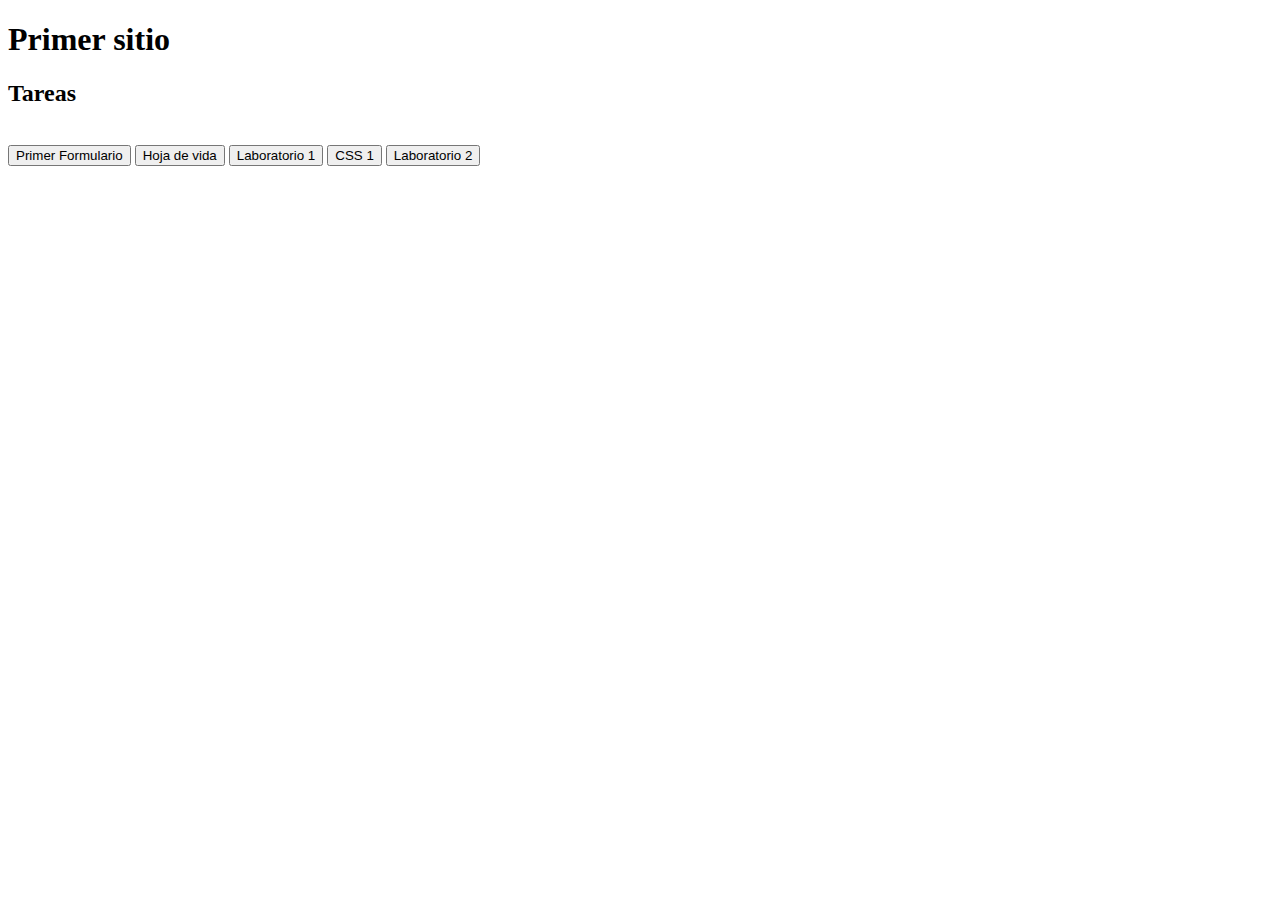
<file: Primer sitio/index.html>
<!DOCTYPE html>
<html lang="en">

<head>
    <meta charset="UTF-8">
    <meta http-equiv="X-UA-Compatible" content="IE=edge">
    <meta name="viewport" content="width=device-width, initial-scale=1.0">
    <title>Primer sitio</title>
</head>

<body>
    <h1>Primer sitio</h1>
    <h2>Tareas</h2>
    <br>
    <a href="/Primer sitio/Primer formulario/index.html" target="_blank"><button>Primer Formulario</button></a>
    <a href="/Primer sitio/Hoja de vida/index.html" target="_blank"><button>Hoja de vida</button></a>
    <a href="/Primer sitio/Laboratorio 1/index.html" target="_blank"><button>Laboratorio 1</button></a>
    <a href="/Primer sitio/Css Practica/index.html" target="_blank"><button>CSS 1</button></a>
    <a href="/Primer sitio/Laboratorio 2/index.html"><button>Laboratorio 2</button></a>
</body>

</html>
</file>
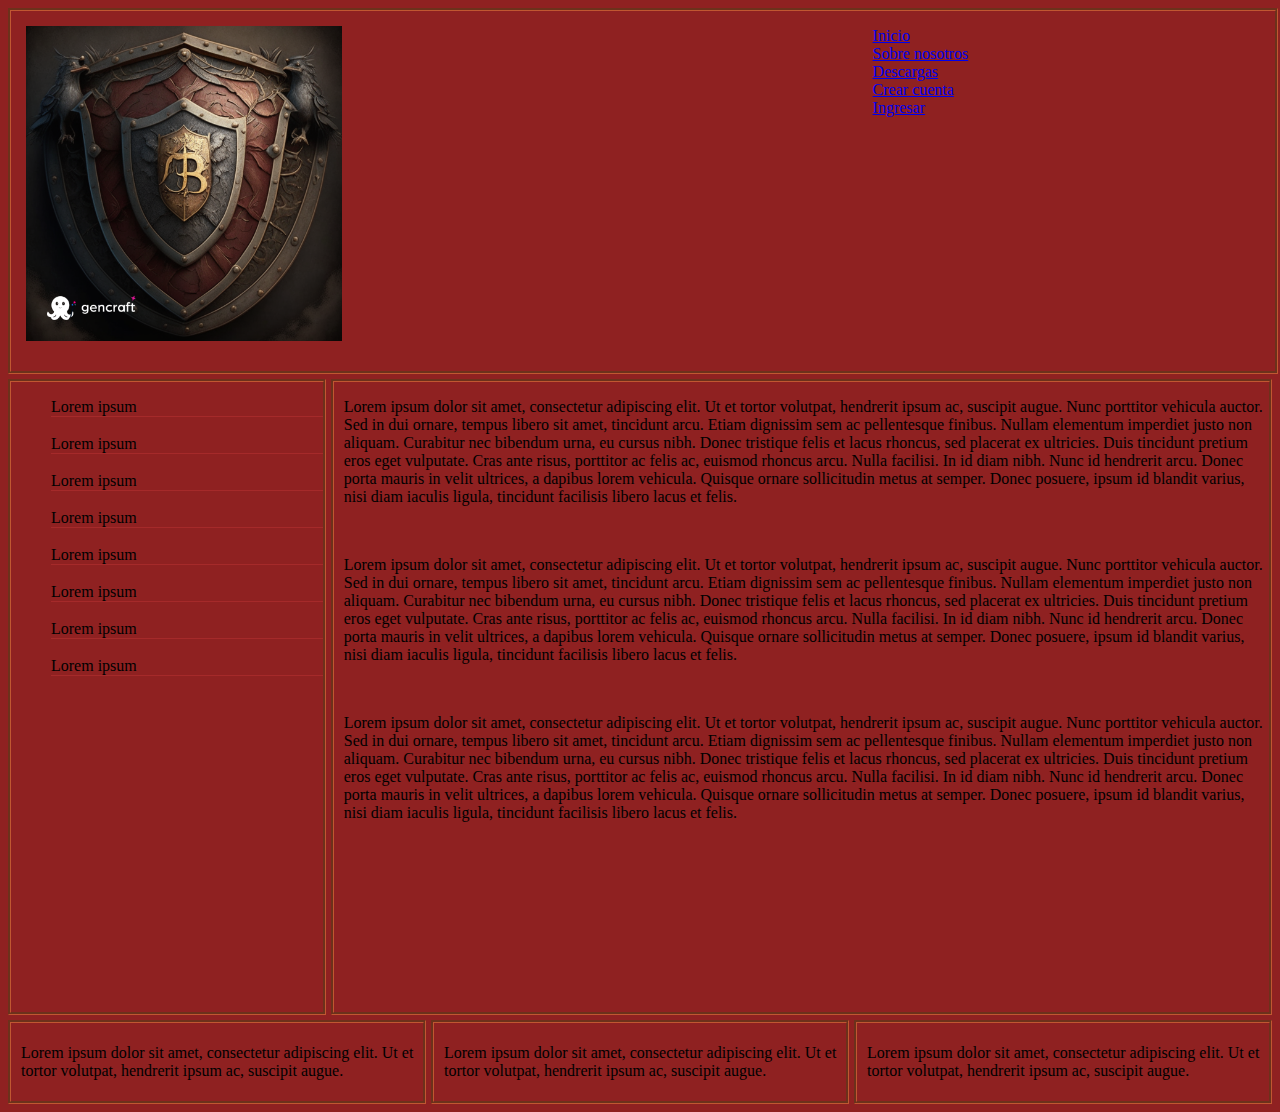
<file: Primer sitio/Css Practica/index.html>
<!DOCTYPE html>
<html lang="en">

<head>
    <meta charset="UTF-8">
    <meta http-equiv="X-UA-Compatible" content="IE=edge">
    <meta name="viewport" content="width=device-width, initial-scale=1.0">
    <link rel="stylesheet" href="styles.css">
    <title>CSS Practica</title>
</head>

<body>
    <header>
        <div id="header">
            <div id="logo">
                <img id="img" src="/Img/Brefeck's Shiel 1.png" alt="">
            </div>
            <div id="menu">
                <nav>
                    <ol>
                        <li><a href="#">Inicio</a></li>
                        <li><a href="#">Sobre nosotros</a></li>
                        <li><a href="#">Descargas</a></li>
                        <li><a href="#">Crear cuenta</a></li>
                        <li><a href="#">Ingresar</a></li>
                    </ol>
                </nav>
            </div>
        </div>
    </header>

    <main>
        <div id="left">
            <ul>
                <li>Lorem ipsum</li>
                <br>
                <li>Lorem ipsum</li>
                <br>
                <li>Lorem ipsum</li>
                <br>
                <li>Lorem ipsum</li>
                <br>
                <li>Lorem ipsum</li>
                <br>
                <li>Lorem ipsum</li>
                <br>
                <li>Lorem ipsum</li>
                <br>
                <li>Lorem ipsum</li>
                <br>
            </ul>

        </div>
        <div id="right">
            <p class="lineas">Lorem ipsum dolor sit amet, consectetur adipiscing elit. Ut et tortor volutpat, hendrerit
                ipsum ac,
                suscipit augue. Nunc porttitor vehicula auctor. Sed in dui ornare, tempus libero sit amet, tincidunt
                arcu. Etiam dignissim sem ac pellentesque finibus. Nullam elementum imperdiet justo non aliquam.
                Curabitur nec bibendum urna, eu cursus nibh. Donec tristique felis et lacus rhoncus, sed placerat ex
                ultricies. Duis tincidunt pretium eros eget vulputate. Cras ante risus, porttitor ac felis ac, euismod
                rhoncus arcu. Nulla facilisi. In id diam nibh. Nunc id hendrerit arcu. Donec porta mauris in velit
                ultrices, a dapibus lorem vehicula. Quisque ornare sollicitudin metus at semper. Donec posuere, ipsum id
                blandit varius, nisi diam iaculis ligula, tincidunt facilisis libero lacus et felis.

            </p>
            <br>
            <p class="lineas">Lorem ipsum dolor sit amet, consectetur adipiscing elit. Ut et tortor volutpat, hendrerit
                ipsum ac,
                suscipit augue. Nunc porttitor vehicula auctor. Sed in dui ornare, tempus libero sit amet, tincidunt
                arcu. Etiam dignissim sem ac pellentesque finibus. Nullam elementum imperdiet justo non aliquam.
                Curabitur nec bibendum urna, eu cursus nibh. Donec tristique felis et lacus rhoncus, sed placerat ex
                ultricies. Duis tincidunt pretium eros eget vulputate. Cras ante risus, porttitor ac felis ac, euismod
                rhoncus arcu. Nulla facilisi. In id diam nibh. Nunc id hendrerit arcu. Donec porta mauris in velit
                ultrices, a dapibus lorem vehicula. Quisque ornare sollicitudin metus at semper. Donec posuere, ipsum id
                blandit varius, nisi diam iaculis ligula, tincidunt facilisis libero lacus et felis.

            </p>
            <br>
            <p class="lineas">Lorem ipsum dolor sit amet, consectetur adipiscing elit. Ut et tortor volutpat, hendrerit
                ipsum ac,
                suscipit augue. Nunc porttitor vehicula auctor. Sed in dui ornare, tempus libero sit amet, tincidunt
                arcu. Etiam dignissim sem ac pellentesque finibus. Nullam elementum imperdiet justo non aliquam.
                Curabitur nec bibendum urna, eu cursus nibh. Donec tristique felis et lacus rhoncus, sed placerat ex
                ultricies. Duis tincidunt pretium eros eget vulputate. Cras ante risus, porttitor ac felis ac, euismod
                rhoncus arcu. Nulla facilisi. In id diam nibh. Nunc id hendrerit arcu. Donec porta mauris in velit
                ultrices, a dapibus lorem vehicula. Quisque ornare sollicitudin metus at semper. Donec posuere, ipsum id
                blandit varius, nisi diam iaculis ligula, tincidunt facilisis libero lacus et felis.

            </p>
            <br>

        </div>
    </main>
    <footer>
        <div class="divsFooter1">
            <p class="pFooter">Lorem ipsum dolor sit amet, consectetur adipiscing elit. Ut et tortor volutpat, hendrerit
                ipsum ac,
                suscipit augue.</p>
        </div>
        <div class="divsFooter2">
            <p class="pFooter">Lorem ipsum dolor sit amet, consectetur adipiscing elit. Ut et tortor volutpat, hendrerit
                ipsum ac,
                suscipit augue.</p>
        </div>
        <div class="divsFooter3">
            <p class="pFooter">Lorem ipsum dolor sit amet, consectetur adipiscing elit. Ut et tortor volutpat, hendrerit
                ipsum ac,
                suscipit augue.</p>
        </div>

    </footer>

</body>

</html>
</file>
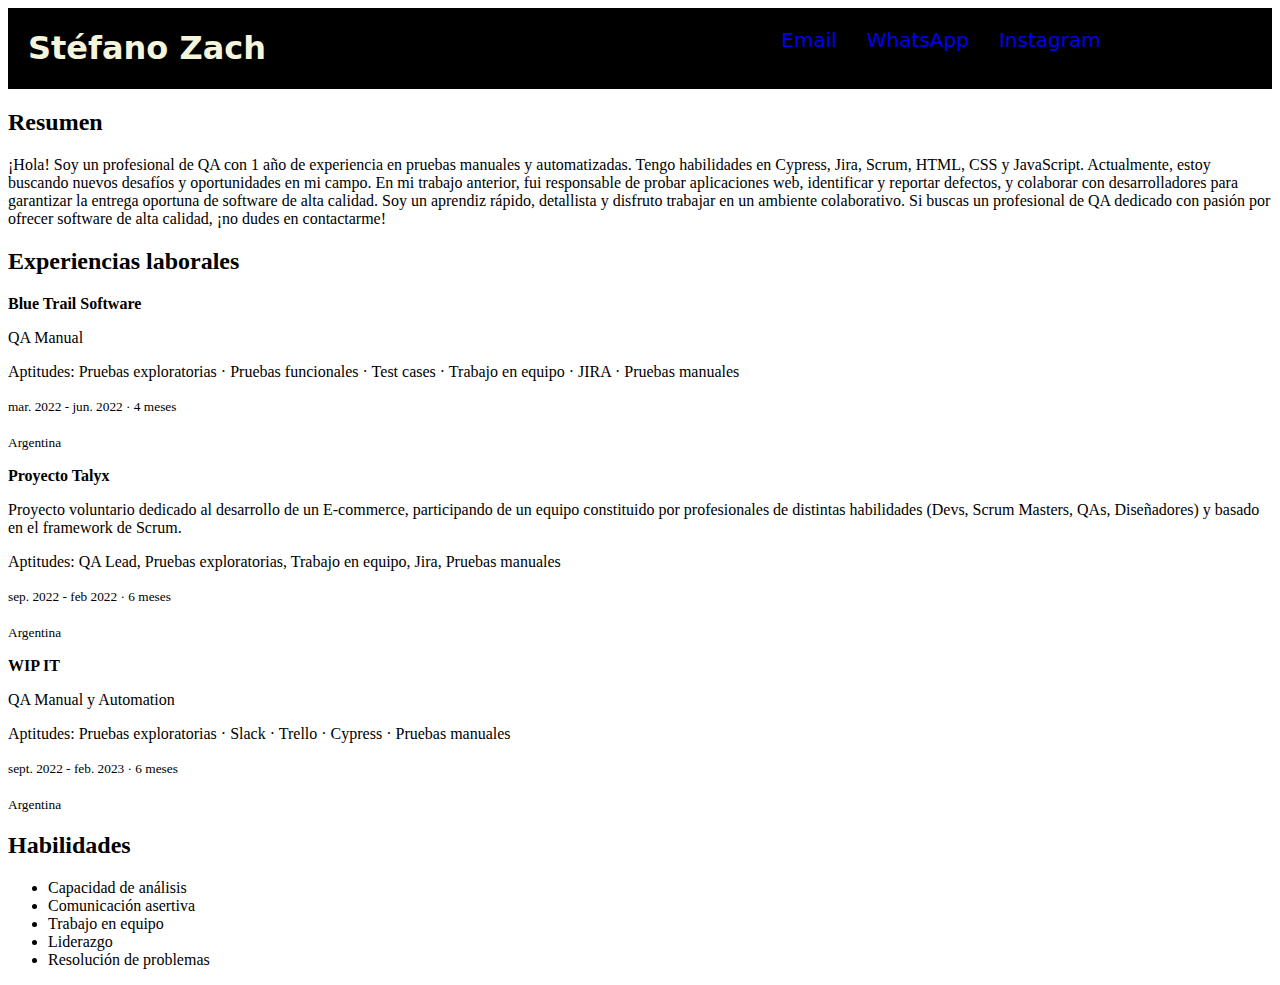
<file: Primer sitio/Hoja de vida/index.html>
<!DOCTYPE html>
<html lang="en">

<head>
    <meta charset="UTF-8">
    <meta http-equiv="X-UA-Compatible" content="IE=edge">
    <meta name="viewport" content="width=device-width, initial-scale=1.0">
    <link rel="stylesheet" href="/Primer sitio/Hoja de vida/styles.css">
    <title>Hoja de vida/CV</title>
</head>

<body>
    <header>
        <div>
            <h1>Stéfano Zach</h1>
        </div>
        <div class="containerheader">
            <div class="titleContact">
                <nav>
                    <a href="mailto:stefanozach@hotmail.com">Email</a>
            </div>
            <div class="titleContact">
                <a href=" https://wa.me/qr/SYDUS3YFLYOSD1" target="_blank">WhatsApp</a>
            </div>
            <div class="titleContact">
                <a href="https://www.instagram.com/stefanozach/" target="_blank">Instagram</a>
            </div>
            <div class="titleContact">
                <a href="https://www.facebook.com/stefano.zach" target="_blank" ><i class="fa-brands fa-facebook" style="color: #446cb7;"></i></a>
            </div>
            </nav>
        </div>
        </div>
    </header>

    <h2>Resumen</h2>
    <p> ¡Hola! Soy un profesional de QA con 1 año de experiencia en pruebas manuales y automatizadas. Tengo habilidades
        en Cypress, Jira, Scrum, HTML, CSS y JavaScript. Actualmente, estoy buscando nuevos desafíos y oportunidades en
        mi campo. En mi trabajo anterior, fui responsable de probar aplicaciones web, identificar y reportar defectos, y
        colaborar con desarrolladores para garantizar la entrega oportuna de software de alta calidad. Soy un aprendiz
        rápido, detallista y disfruto trabajar en un ambiente colaborativo. Si buscas un profesional de QA dedicado con
        pasión por ofrecer software de alta calidad, ¡no dudes en contactarme!
    </p>

    <h2>Experiencias laborales</h2>

    <p><strong>Blue Trail Software</strong></p>

    <p>QA Manual</p>
    <p>Aptitudes: Pruebas exploratorias · Pruebas funcionales · Test cases · Trabajo en equipo · JIRA · Pruebas manuales
    </p>
    <small>mar. 2022 - jun. 2022 · 4 meses</small>
    <br>
    <br>
    <small>Argentina</small>

    <p><strong>Proyecto Talyx</strong></p>
    <p>Proyecto voluntario dedicado al desarrollo de un E-commerce, participando de un equipo constituido por
        profesionales de distintas habilidades (Devs, Scrum Masters, QAs, Diseñadores) y basado en el framework de
        Scrum.</p>
    <p>Aptitudes: QA Lead, Pruebas exploratorias, Trabajo en equipo, Jira, Pruebas manuales</p>
    <small>sep. 2022 - feb 2022 · 6 meses</small>
    <br>
    <br>
    <small>Argentina</small>


    <p><strong>WIP IT</strong></p>

    <p>QA Manual y Automation</p>
    <p>Aptitudes: Pruebas exploratorias · Slack · Trello · Cypress · Pruebas manuales
    </p>
    <small>sept. 2022 - feb. 2023 · 6 meses</small>
    <br>
    <br>
    <small>Argentina</small>

    <h2>Habilidades</h2>
    <ul>
        <li>Capacidad de análisis</li>
        <li>Comunicación asertiva </li>
        <li>Trabajo en equipo</li>
        <li>Liderazgo</li>
        <li>Resolución de problemas</li>
    </ul>




</body>

</html>
</file>
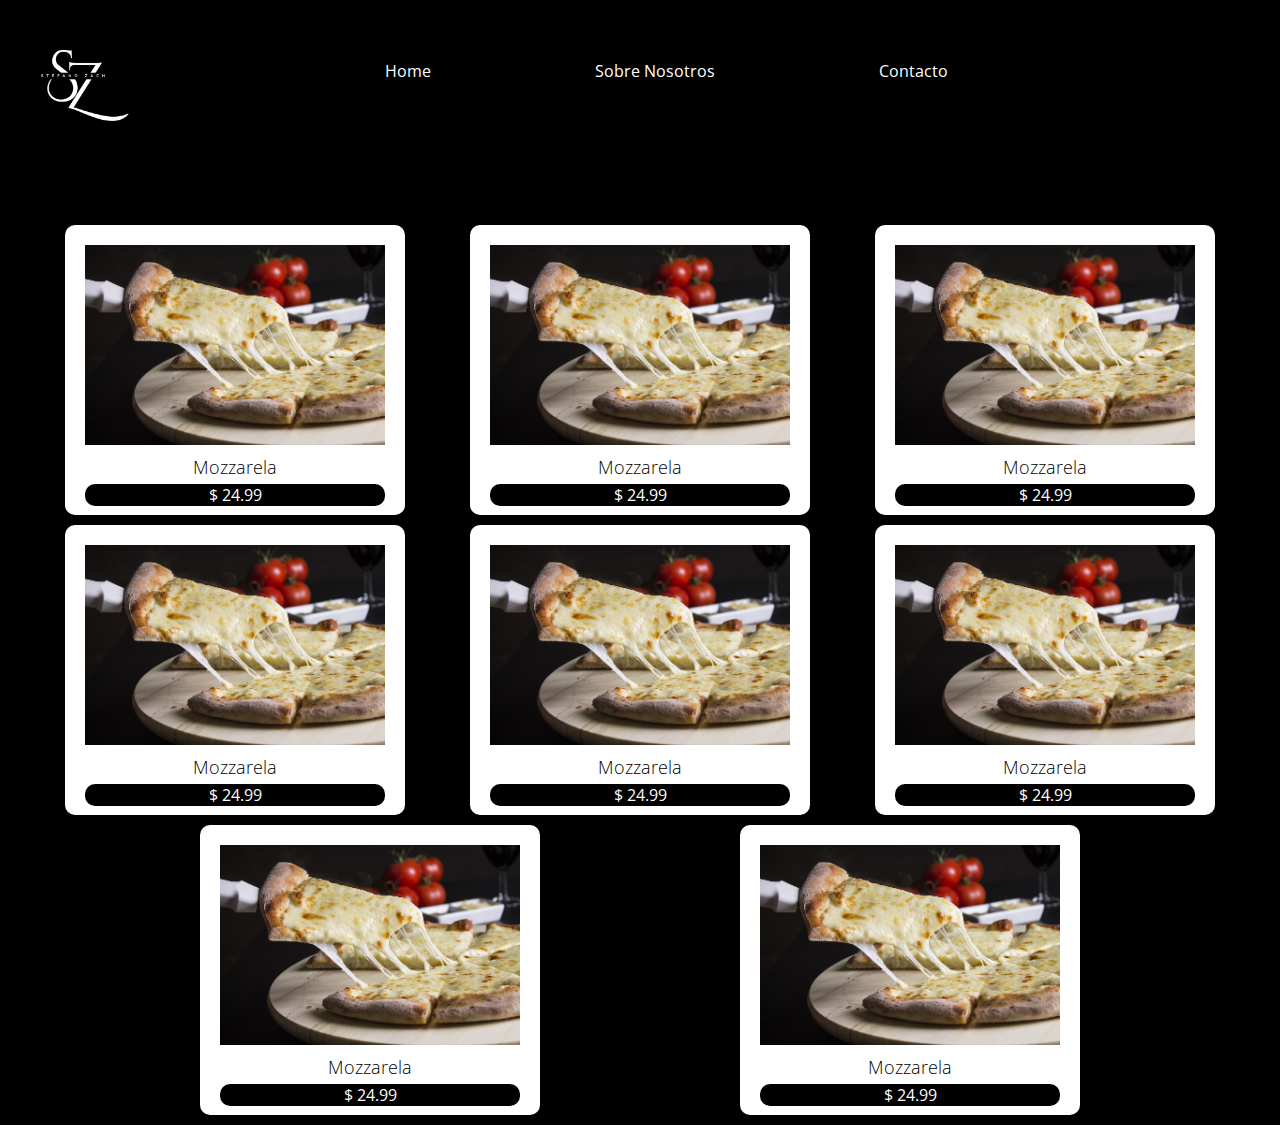
<file: Primer sitio/Laboratorio 2/index.html>
<!DOCTYPE html>
<html lang="en">

<head>
    <meta charset="UTF-8">
    <meta name="viewport" content="width=device-width, initial-scale=1.0">
    <link rel="stylesheet" href="https://cdnjs.com/libraries/font-awesome">
    <link rel="stylesheet" href="/Primer sitio/Laboratorio 2/style.css">
    <link rel="preconnect" href="https://fonts.googleapis.com">
    <link rel="preconnect" href="https://fonts.gstatic.com" crossorigin>
    <link href="https://fonts.googleapis.com/css2?family=Open+Sans:ital,wght@1,300&display=swap" rel="stylesheet">
    <link rel="stylesheet" href="https://cdnjs.cloudflare.com/ajax/libs/font-awesome/6.4.0/css/all.min.css"
        integrity="sha512-iecdLmaskl7CVkqkXNQ/ZH/XLlvWZOJyj7Yy7tcenmpD1ypASozpmT/E0iPtmFIB46ZmdtAc9eNBvH0H/ZpiBw=="
        crossorigin="anonymous" referrerpolicy="no-referrer" />
    <title>Restaurant Site</title>
</head>

<body>
    <header>
        <div class="container">
            <div class="logo">
                <img src="/Img/Stéfano Zach.png" alt="">
            </div>
            <div class="headerMenu">
                <nav>
                    <ul>
                        <li><a href="#">Home</a></li>
                        <li><a href="#">Sobre Nosotros</a></li>
                        <li><a href="#">Contacto</a></li>
                    </ul>
                </nav>
            </div>
        </div>
    </header>
    <main>
        <div class="menuContainer">

            <div class="items">
                <div class="itemImg">
                    <img src="/Img/pizza-5311269_1280.jpg" alt="item">
                </div>
                <div class="itemTitle">
                    Mozzarela
                </div>
                <div class="itemPrice">
                    $ 24.99 </div>
                <div class="itemCart">
                    <i class="fa-solid fa-cart-shopping" style="color: #000000;"></i> Add to cart
                </div>
            </div>

            <div class="items">
                <div class="itemImg">
                    <img src="/Img/pizza-5311269_1280.jpg" alt="item">
                </div>
                <div class="itemTitle">
                    Mozzarela
                </div>
                <div class="itemPrice">
                    $ 24.99 </div>
                <div class="itemCart">
                    <i class="fa-solid fa-cart-shopping" style="color: #000000;"></i> Add to cart
                </div>

            </div>
            <div class="items">
                <div class="itemImg">
                    <img src="/Img/pizza-5311269_1280.jpg" alt="item">
                </div>
                <div class="itemTitle">
                    Mozzarela
                </div>
                <div class="itemPrice">
                    $ 24.99 </div>
                <div class="itemCart">
                    <i class="fa-solid fa-cart-shopping" style="color: #000000;"></i> Add to cart
                </div>

            </div>
            <div class="items">
                <div class="itemImg">
                    <img src="/Img/pizza-5311269_1280.jpg" alt="item">
                </div>
                <div class="itemTitle">
                    Mozzarela
                </div>
                <div class="itemPrice">
                    $ 24.99 </div>
                <div class="itemCart">
                    <i class="fa-solid fa-cart-shopping" style="color: #000000;"></i> Add to cart
                </div>

            </div>
            <div class="items">
                <div class="itemImg">
                    <img src="/Img/pizza-5311269_1280.jpg" alt="item">
                </div>
                <div class="itemTitle">
                    Mozzarela
                </div>
                <div class="itemPrice">
                    $ 24.99 </div>
                <div class="itemCart">
                    <i class="fa-solid fa-cart-shopping" style="color: #000000;"></i> Add to cart
                </div>

            </div>
            <div class="items">
                <div class="itemImg">
                    <img src="/Img/pizza-5311269_1280.jpg" alt="item">
                </div>
                <div class="itemTitle">
                    Mozzarela
                </div>
                <div class="itemPrice">
                    $ 24.99 </div>
                <div class="itemCart">
                    <i class="fa-solid fa-cart-shopping" style="color: #000000;"></i> Add to cart
                </div>

            </div>
            <div class="items">
                <div class="itemImg">
                    <img src="/Img/pizza-5311269_1280.jpg" alt="item">
                </div>
                <div class="itemTitle">
                    Mozzarela
                </div>
                <div class="itemPrice">
                    $ 24.99 </div>
                <div class="itemCart">
                    <i class="fa-solid fa-cart-shopping" style="color: #000000;"></i> Add to cart
                </div>

            </div>
            <div class="items">
                <div class="itemImg">
                    <img src="/Img/pizza-5311269_1280.jpg" alt="item">
                </div>
                <div class="itemTitle">
                    Mozzarela
                </div>
                <div class="itemPrice">
                    $ 24.99 </div>
                <div class="itemCart">
                    <i class="fa-solid fa-cart-shopping" style="color: #000000;"></i> Add to cart
                </div>

            </div>
        </div>
    </main>
    <footer>

    </footer>
</body>

</html>
</file>
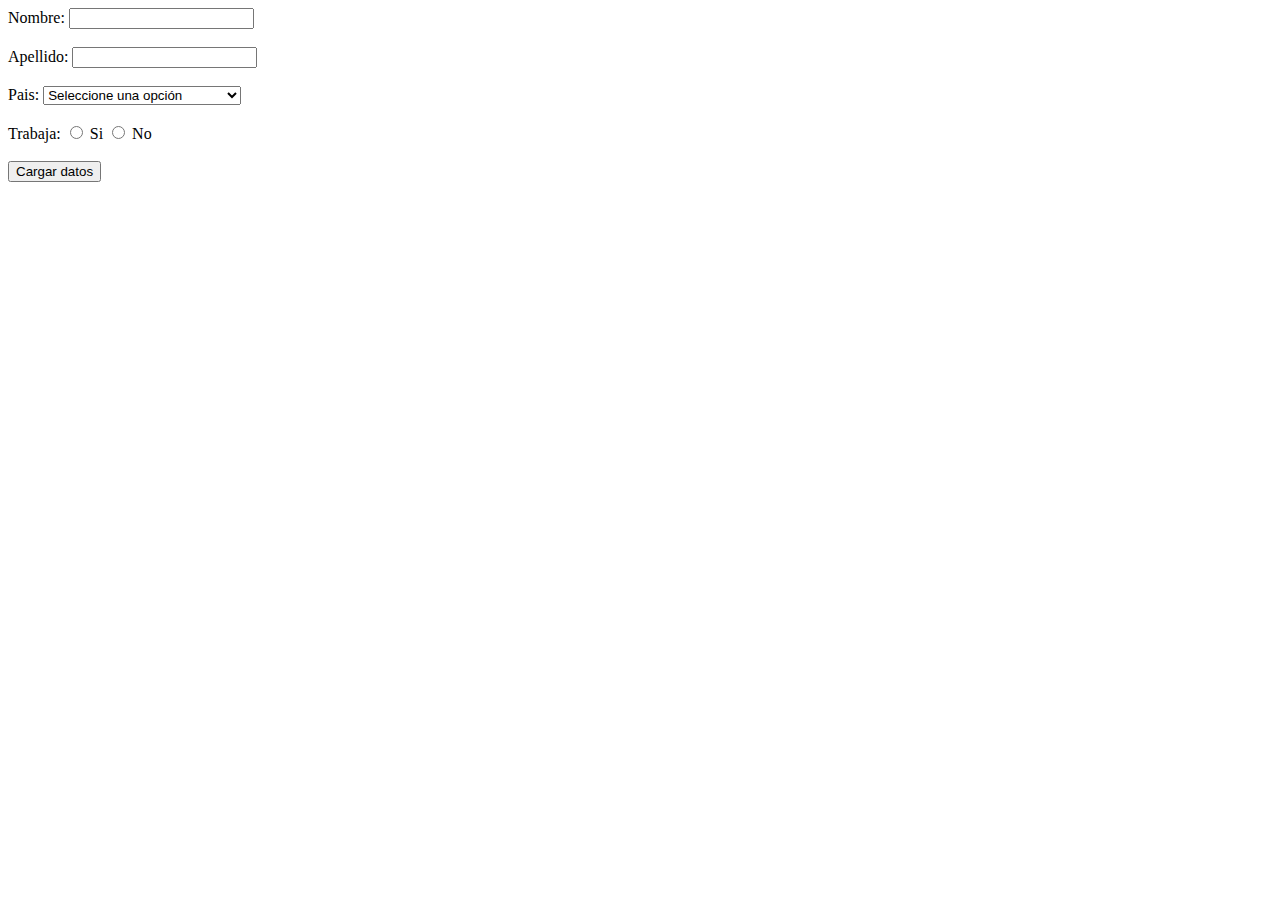
<file: Primer sitio/Primer formulario/index.html>
<!DOCTYPE html>
<html lang="en">

<head>
    <meta charset="UTF-8">
    <meta http-equiv="X-UA-Compatible" content="IE=edge">
    <meta name="viewport" content="width=device-width, initial-scale=1.0">
    <title>Primer formulario</title>
</head>

<body>
    <div id="form">
        <form>
            Nombre: <input type="text">
            <br>
            <br>

            Apellido: <input type="text">
            <br>
            <br>

            Pais:
            <select name="Paises" id="country" required>
                <option value="">Seleccione una opción</option>
                <option value="1">Antigua y Barbuda</option>
                <option value="2">Argentina</option>
                <option value="3">Bahamas</option>
                <option value="4">Barbados</option>
                <option value="5">Belice</option>
                <option value="6">Bolivia</option>
                <option value="7">Brasil</option>
                <option value="8">Chile</option>
                <option value="9">Colombia</option>
                <option value="10">Costa Rica</option>
                <option value="11">Cuba</option>
                <option value="12">Dominica</option>
                <option value="13">Ecuador</option>
                <option value="14">El Salvador</option>
                <option value="15">Granada</option>
                <option value="16">Guatemala</option>
                <option value="17">Guyana</option>
                <option value="18">Haití</option>
                <option value="19">Honduras</option>
                <option value="20">Jamaica</option>
                <option value="21">México</option>
                <option value="22">Nicaragua</option>
                <option value="23">Panamá</option>
                <option value="24">Paraguay</option>
                <option value="25">Perú</option>
                <option value="26">República Dominicana</option>
                <option value="27">Saint Kitts y Nevis</option>
                <option value="28">San Vicente y las Granadinas</option>
                <option value="29">Santa Lucía</option>
                <option value="30">Suriname</option>
                <option value="31">Trinidad y Tobago</option>
                <option value="32">Uruguay</option>
                <option value="33">Venezuela</option>
            </select>
            <br>
            <br>

            Trabaja:
            <input type="radio" name="Trabajo" id="jobyes"> Si
            <input type="radio" name="Trabajo" id="jobno"> No
            <br>
            <br>

            <button>Cargar datos</button>
            <br>
            <br>

        </form>
    </div>
    </main>
</body>

</html>
</file>
<file: Primer sitio/Css Practica/styles.css>
#header {
    display: flex;
    width: 100%;
    height: 40vh;
    border-style: groove;
    border-color: rgb(192, 87, 49);
    background-color: rgb(143, 33, 33);
    justify-content: space-between
}

#logo {
    width: 25%;
    height: 35vh;
    background-color: red;
    margin-top: 15px;
    margin-left: 15px;

}

#img {
    width: 100%;
    height: 100%;
}

#menu {
    width: 35%;
    height: 35vh;


}

body {
    background-color: rgb(143, 33, 33);

}

main {
    display: flex;

}

nav {
    float: center;
}

footer {
    display: flex;

}

#left {
    width: 25%;
    height: 70vh;
    margin-top: 5px;
    border-style: groove;
    border-color: rgb(192, 87, 49);
    background-color: rgb(143, 33, 33);


}

#right {
    width: 75%;
    height: 70vh;
    margin-top: 5px;
    margin-left: 5px;
    border-style: groove;
    border-color: rgb(192, 87, 49);
    background-color: rgb(143, 33, 33);
}

.lineas {
    margin-left: 10px;
    line-height: 18px;
    box-sizing: border-box;
}

.divsFooter1 {
    margin-top: 5px;
    margin-right: 5px;
    border-style: groove;
    border-color: rgb(192, 87, 49);
    background-color: rgb(143, 33, 33);

}

.divsFooter2 {
    margin-top: 5px;
    margin-right: 5px;
    border-style: groove;
    border-color: rgb(192, 87, 49);
    background-color: rgb(143, 33, 33);

}

.divsFooter3 {
    margin-top: 5px;
    border-style: groove;
    border-color: rgb(192, 87, 49);
    background-color: rgb(143, 33, 33);

}

.pFooter {
    padding: 5px;
    margin-left: 5px;
}

ol {
    float: center;
    list-style-type: none;
}

ul li {
    list-style-type: none;
    border-bottom: 1px solid brown;
    
}
</file>
<file: Primer sitio/Hoja de vida/styles.css>
header {
    display: flex;
    font-family: system-ui, -apple-system, BlinkMacSystemFont, 'Segoe UI', Roboto, Oxygen, Ubuntu, Cantarell, 'Open Sans', 'Helvetica Neue', sans-serif;
    color: beige;
    background-color: black;
    width: 100%;
    height: 25%;
    justify-content: space-between;
    

}

.titleContact {
    margin: 20px 15px 20px 15px;


}


.containerheader {
    display: flex;
    justify-content: center;
    height: 100%;
    width: 50%;


}
.containerheader a{
    text-decoration: none;
    font-size: 20px;
    
}

.containerheader a:hover{
    background-color: white;
    max-height: max-content;
    width: 100%;
}

h1{
    margin-left: 20px;
}

.fa-brands fa-facebook{
    color: blue;
}
</file>
<file: Primer sitio/Laboratorio 2/style.css>
*{
    margin: 0px;
    padding: 0px;
}

body{
    margin: 0%;
}

.container{
    display: flex;
    background-color: black;
    width: 100%;
    height: 25vh;
    color: whitesmoke;
    
}

.logo{
    height: 100%;
    width: 25%;

}

.logo img{
    max-width: 50%;
}
.headerMenu{
    height: 100%;
    width: 80%;
    padding-top: 40px;
    
}

.headerMenu nav ul li{
    list-style: none;
    display: inline-block;
    padding: 0;
    margin: 0;
    
    
}

.headerMenu ul li a{
    display: block;
    color: white;
    padding: 20px 80px;
    text-decoration: none;
    font-family: 'Open Sans', sans-serif;

}

.headerMenu ul li a:hover{
    background-color: #fcfcfc;
    color: black;
}

.menuContainer{
    display: flex;
    background-color: black;
    color: black;
    flex-wrap: wrap;
    justify-content: space-evenly;
    
}

.items{
    padding: 20px;
    height: 250px;
    width: 300px;
    margin-bottom: 10px;
    background-color:white;
    border-radius: 10px;
    font-family: 'Open Sans', sans-serif;
}

.itemCart{
    display: none;
}

.itemImg > img{
    max-width: 100%;
    justify-content: center;
}
.itemTitle{
    margin-top: 5px;
    margin-bottom: 5px;
    font-size: large;
    font-weight: lighter;
    text-align: center;
}

.itemPrice{
    border-radius: 10px;
    max-width: 100%;
    text-align: center;
    color: white;
    background-color: black;
}

.itemPrice:hover{
    background-color: white;
    color: black;
    border: 1px solid black;
    cursor: pointer;
}

.itemPrice .itemCart i:hover{
    display: inline-block !important;
}
</file>
